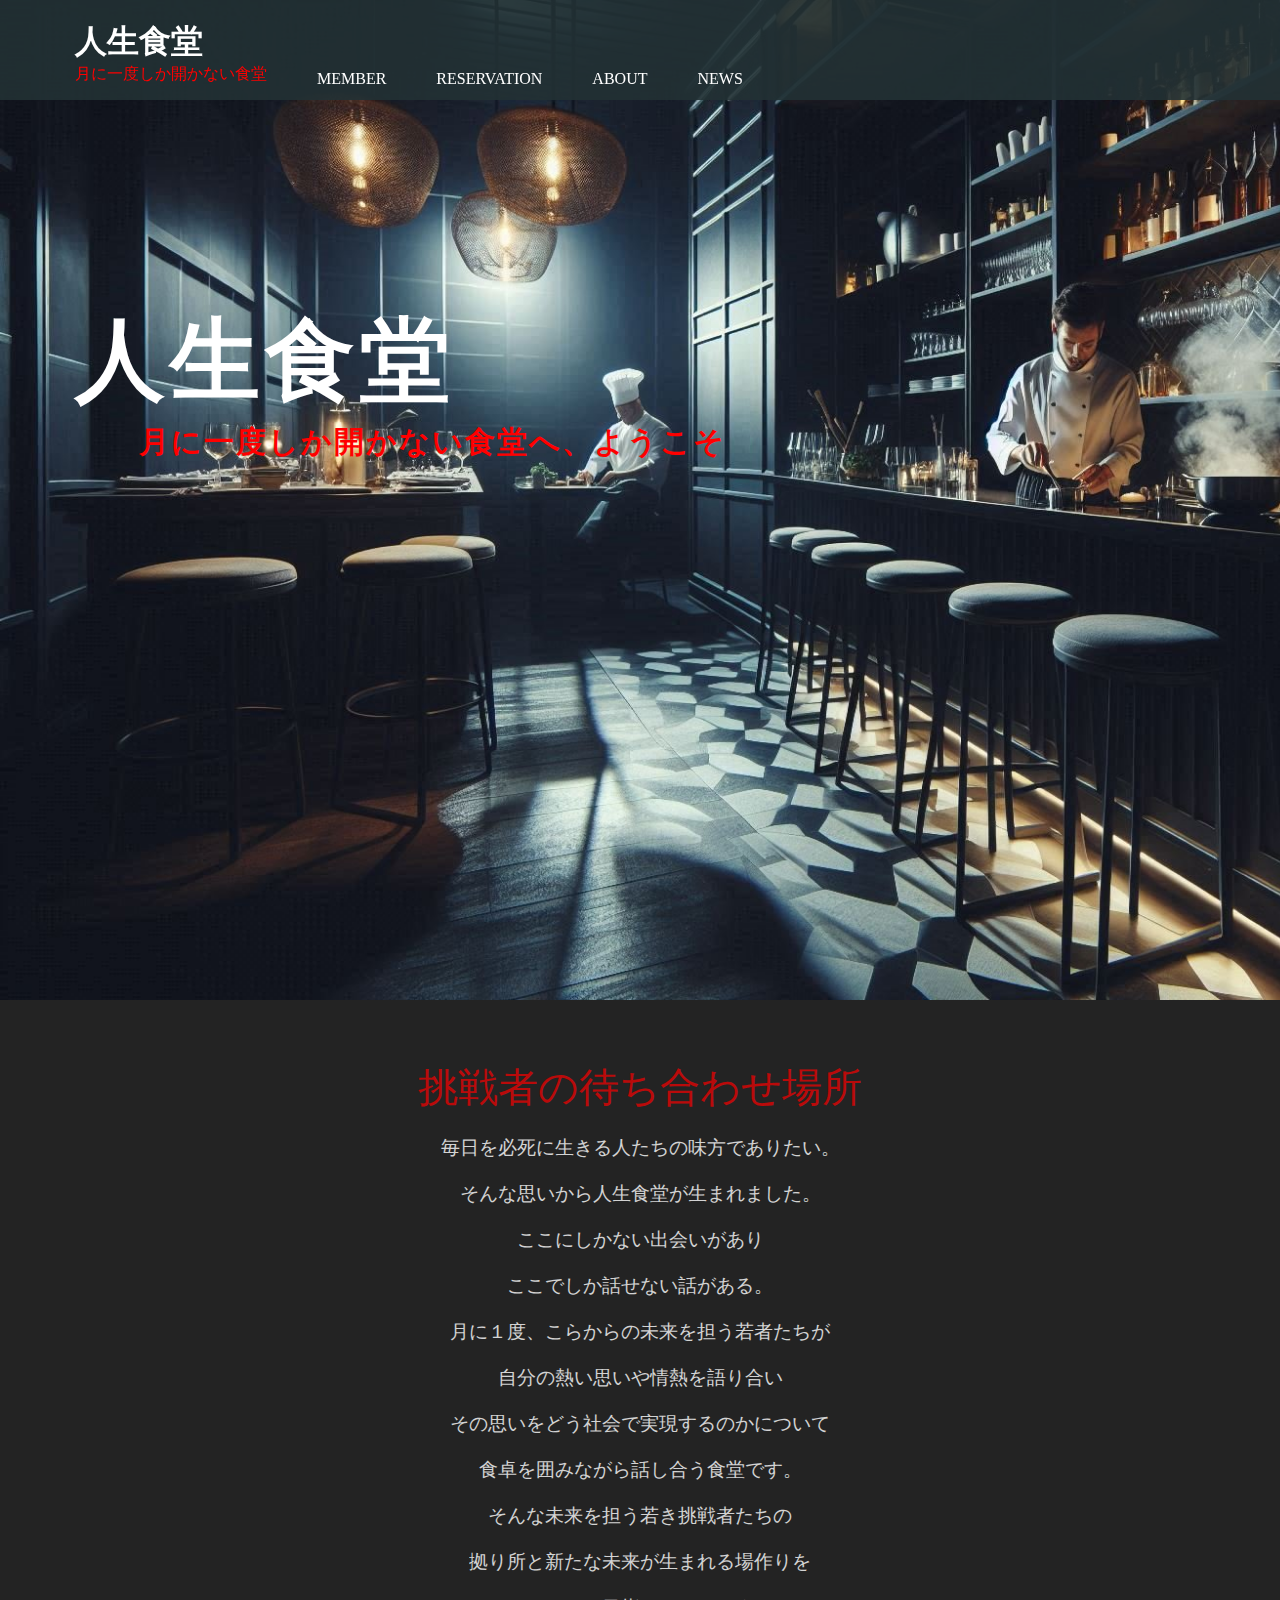
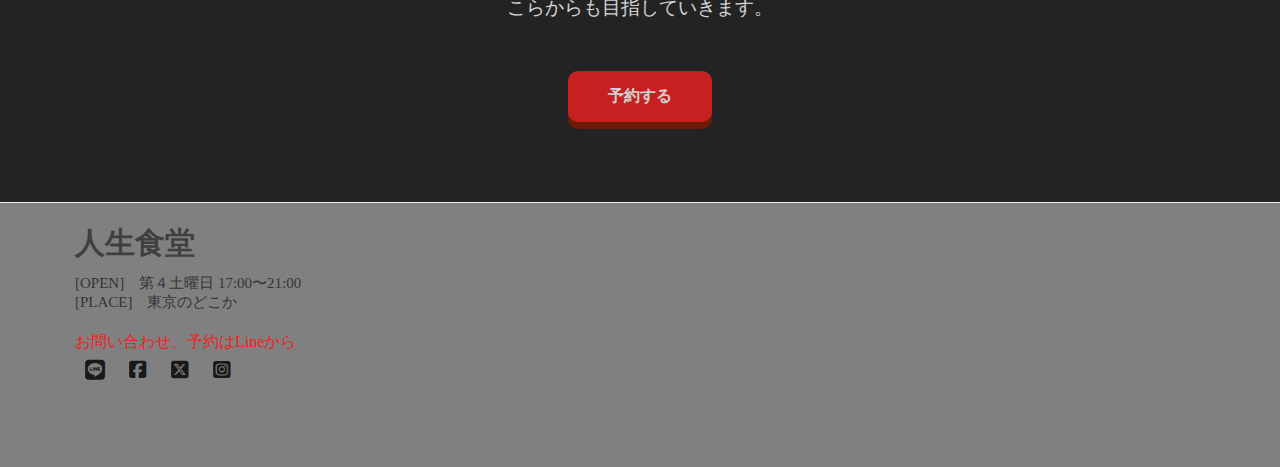
<file: index.html>
<!DOCTYPE html>
<html>

  <head>
    <meta charset="utf-8">
    <title>人生食堂</title>
    <link rel="stylesheet" href="https://cdnjs.cloudflare.com/ajax/libs/font-awesome/6.5.1/css/all.min.css">
    <link rel="stylesheet" href="style.css">
  </head>


  <body>
    <header>
      <div class="container">
        <div class="header-left">
          <h1><a href="https://jinsei-shokudou.github.io/main/">人生食堂</a></h1>
          <p>月に一度しか開かない食堂</p>
        </div>

        <div class="header-list">
          <ul>
            <li><a href="#">MEMBER</a></li>
            <li><a href="https://line.me/R/ti/p/@108zmfgx?oat_content=url&ts=04301537">RESERVATION</a></li>
            <li><a href="#">ABOUT</a></li>
            <li><a href="#">NEWS</a></li>
          </ul>
        </div>
      </div>
    </header>

    <div class="top-wrapper">
      <div class="container">
        <h1>人生食堂</h1>
        <h2>　　月に一度しか開かない食堂へ、ようこそ</h2>
      </div>
    </div>
    
    <div class="message-wrapper">
      <div class="container">
        <div class="heading">
          <h2>挑戦者の待ち合わせ場所</h2>
          <h3>毎日を必死に生きる人たちの味方でありたい。</h3>
          <h3>そんな思いから人生食堂が生まれました。</h3>
          <h3>ここにしかない出会いがあり</h3>
          <h3>ここでしか話せない話がある。</h3>
          <h3>月に１度、こらからの未来を担う若者たちが</h3>
          <h3>自分の熱い思いや情熱を語り合い</h3>
          <h3>その思いをどう社会で実現するのかについて</h3>
          <h3>食卓を囲みながら話し合う食堂です。</h3>
          <h3>そんな未来を担う若き挑戦者たちの</h3>
          <h3>拠り所と新たな未来が生まれる場作りを</h3>
          <h3>こらからも目指していきます。</h3>
        </div>
        <a href="https://line.me/R/ti/p/@108zmfgx?oat_content=url&ts=04301537" class="btn message">予約する</a>     <!クラス名はbtnとmessageの2つ>
      </div>
    </div>

    <footer>
      <div class="container">

        <div class="top-name">
          <h1>人生食堂</h1>
          <div class="infomation">
            <p2>[OPEN]　第４土曜日 17:00〜21:00</p2>
            <p3>[PLACE]　東京のどこか</p3>
            <p>お問い合わせ、予約はLineから</p>
            <div class="btn-wrapper">
            <a href="https://line.me/R/ti/p/@108zmfgx?oat_content=url&ts=04301537" class="btn line"><span class="fab fa-line fa-lg"></span></a>
              <a href="#" class="btn facebook"><span class="fab fa-square-facebook fa-lg"></span></a>
              <a href="#" class="btn twitter"><span class="fab fa-square-x-twitter fa-lg"></span></a>
              <a href="#" class="btn instagram"><span class="fab fa-square-instagram fa-lg"></span></a>
            </div>
          </div>

        </div>

      </div>
    </footer>
  </body>
</html>
</file>
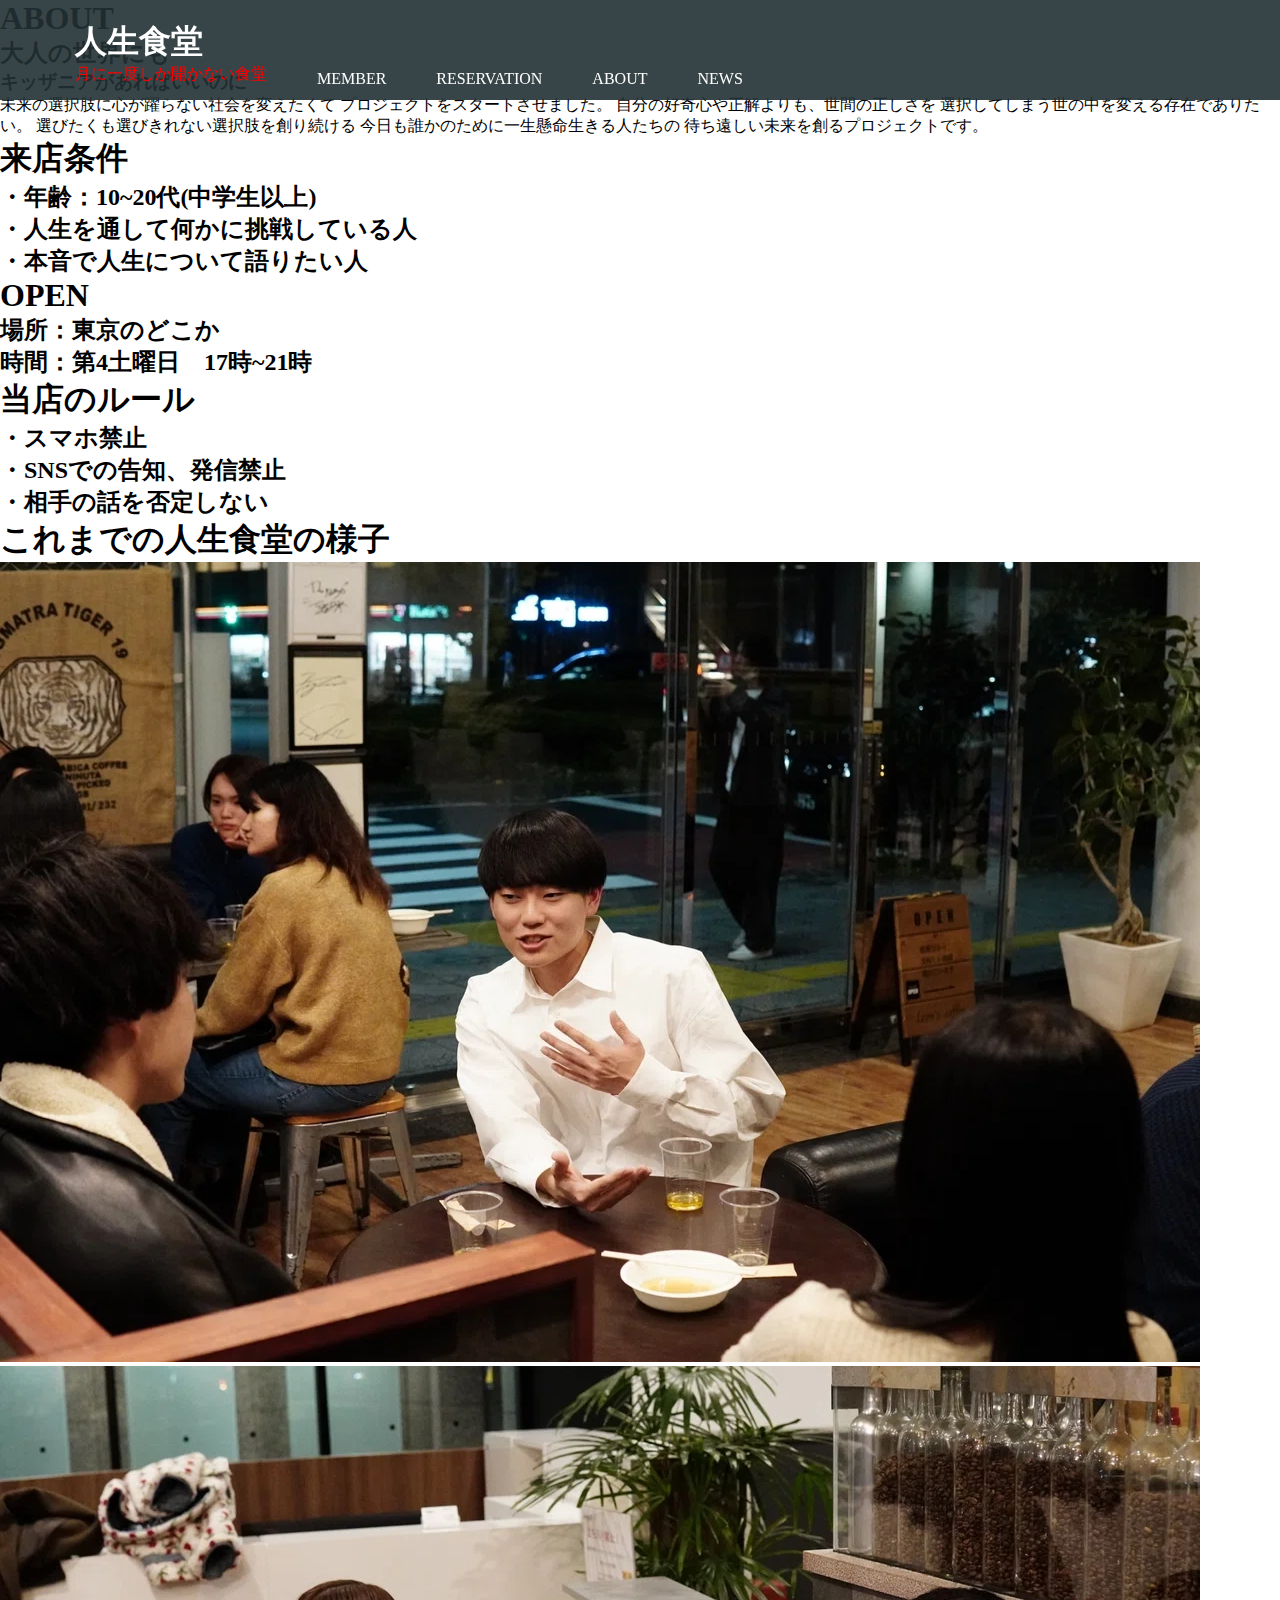
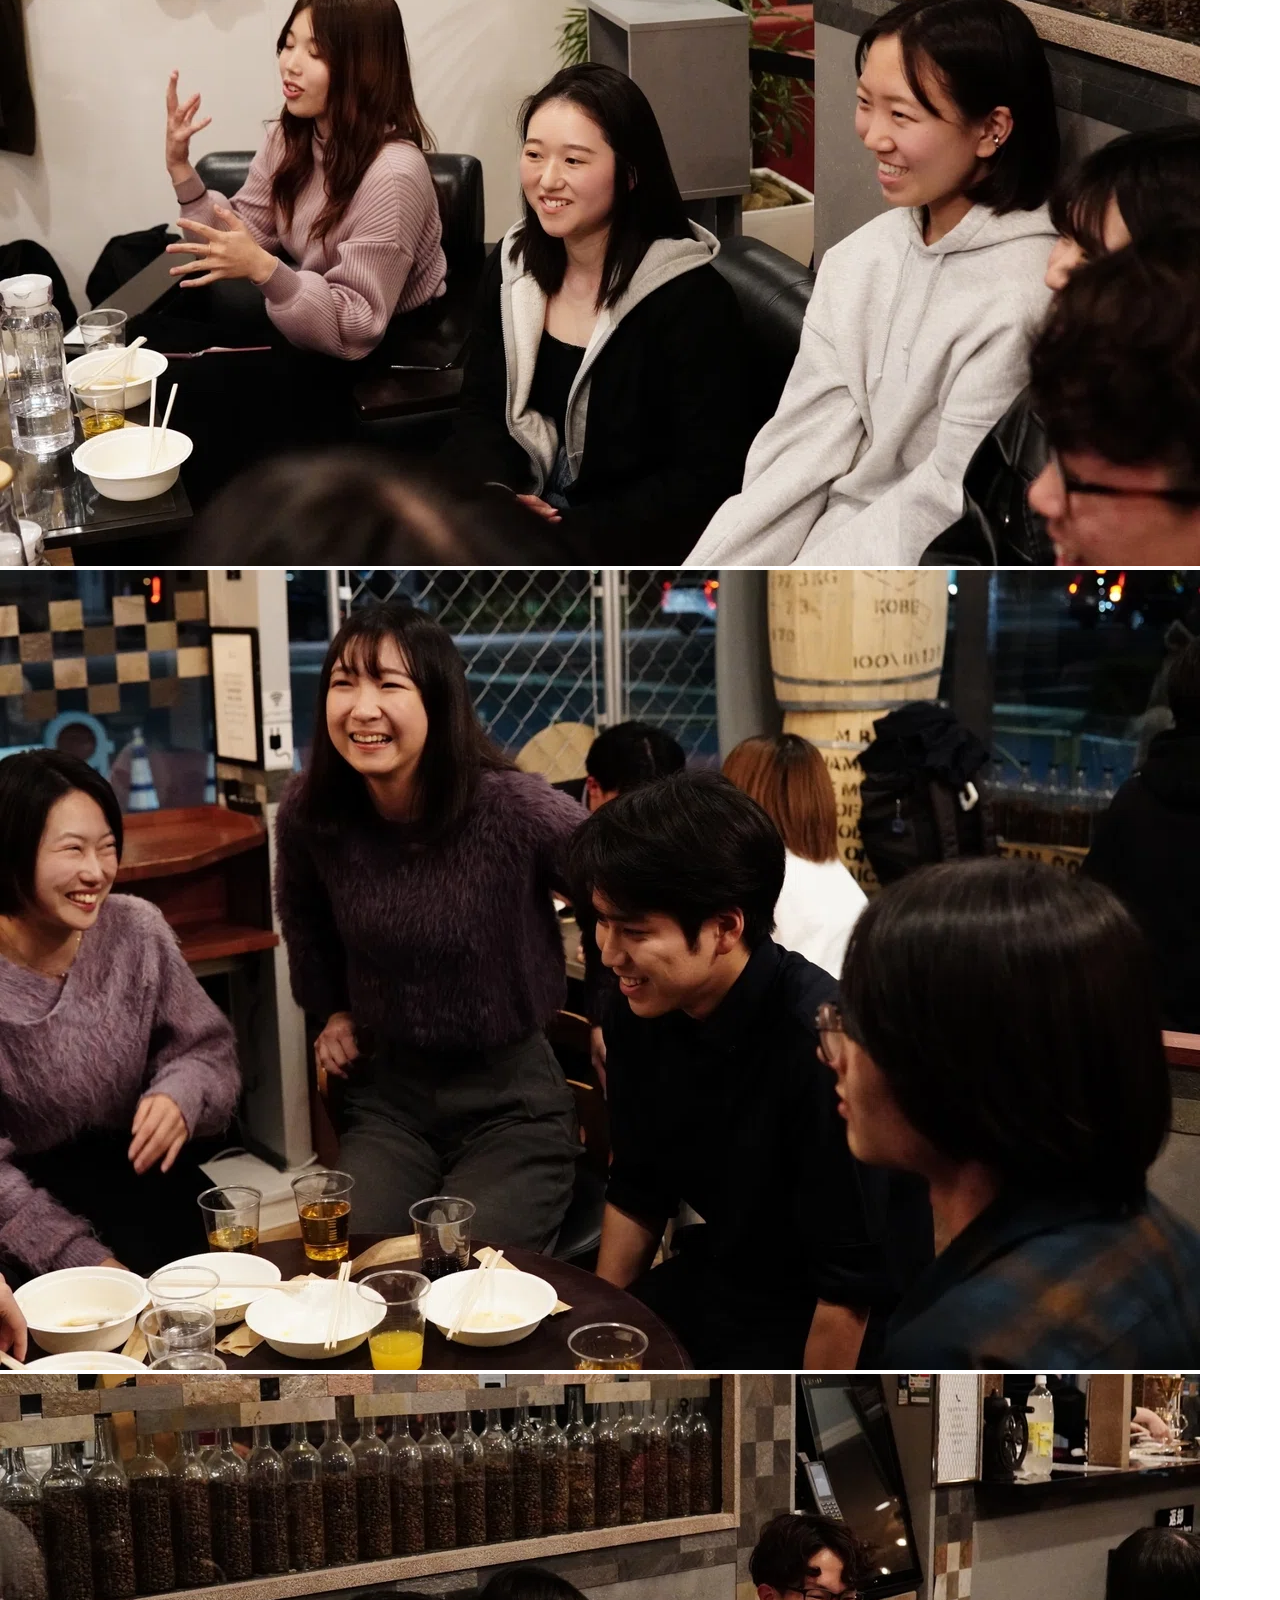
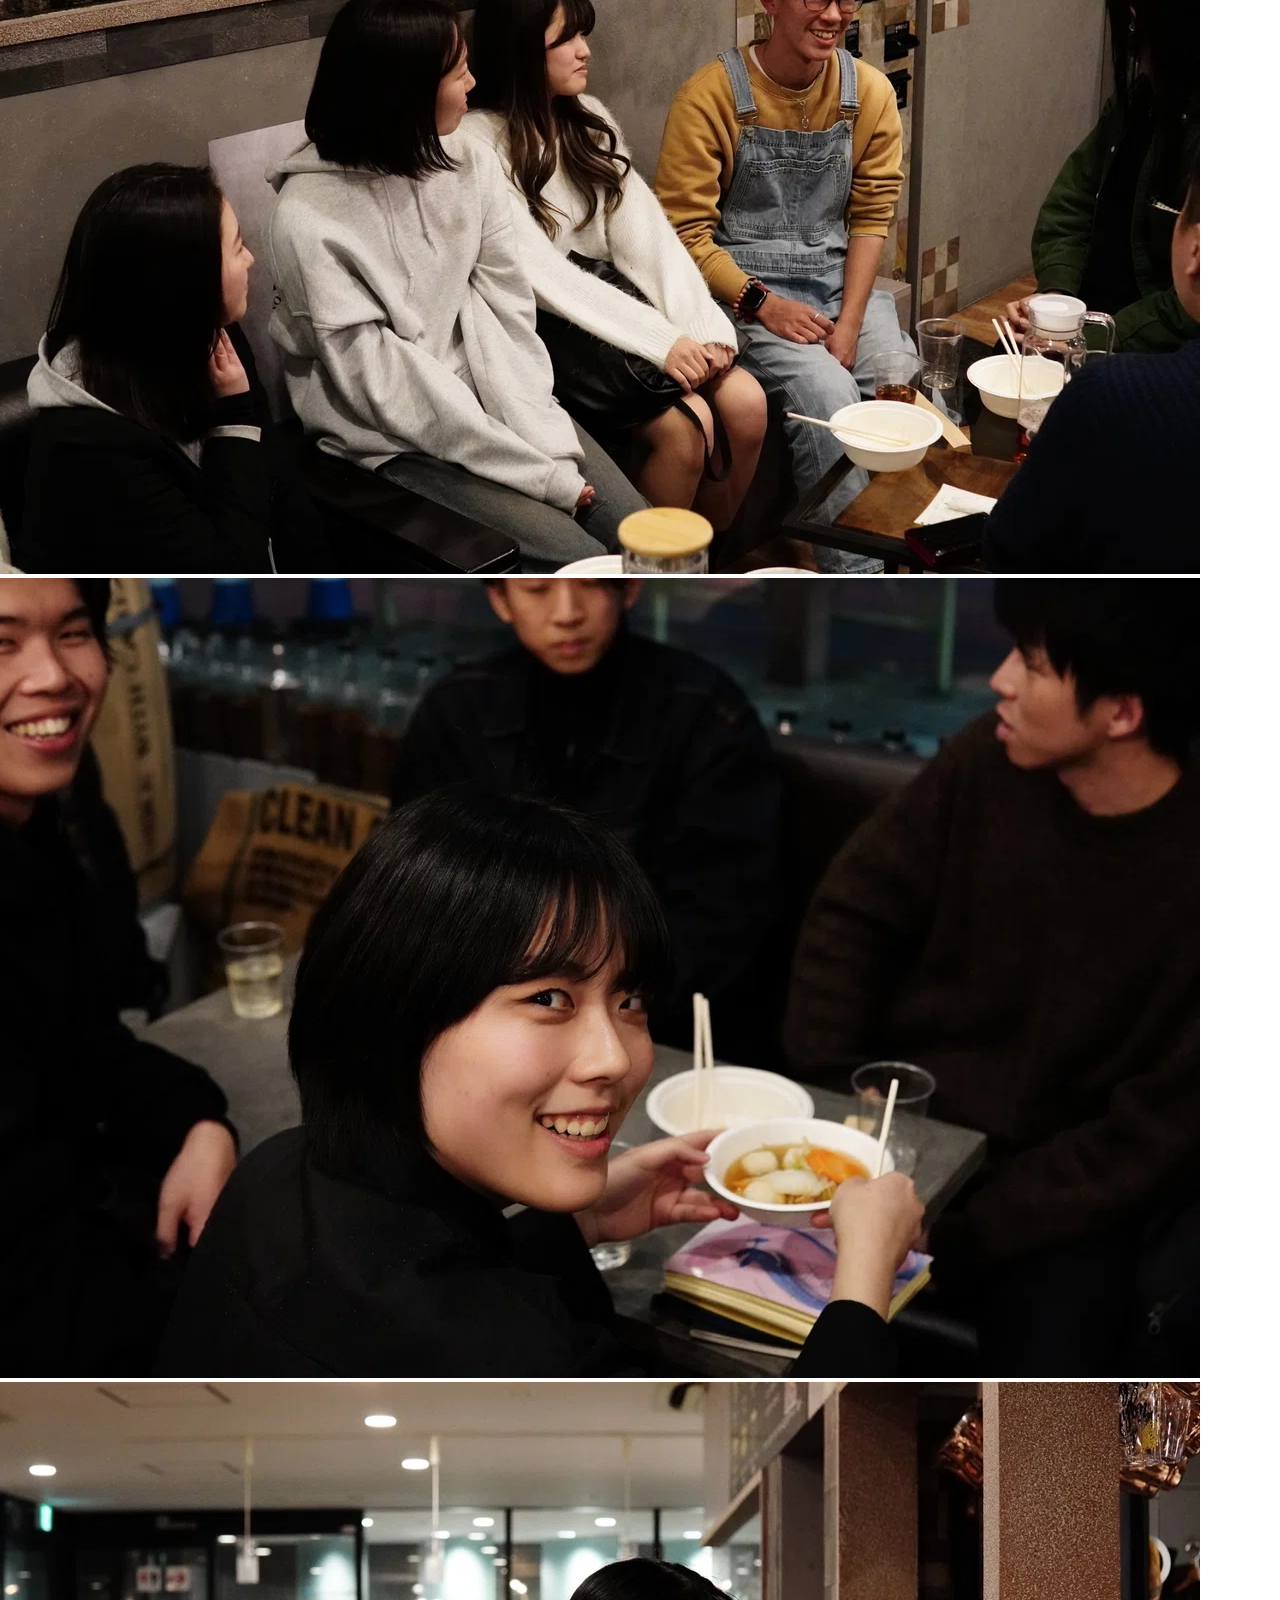
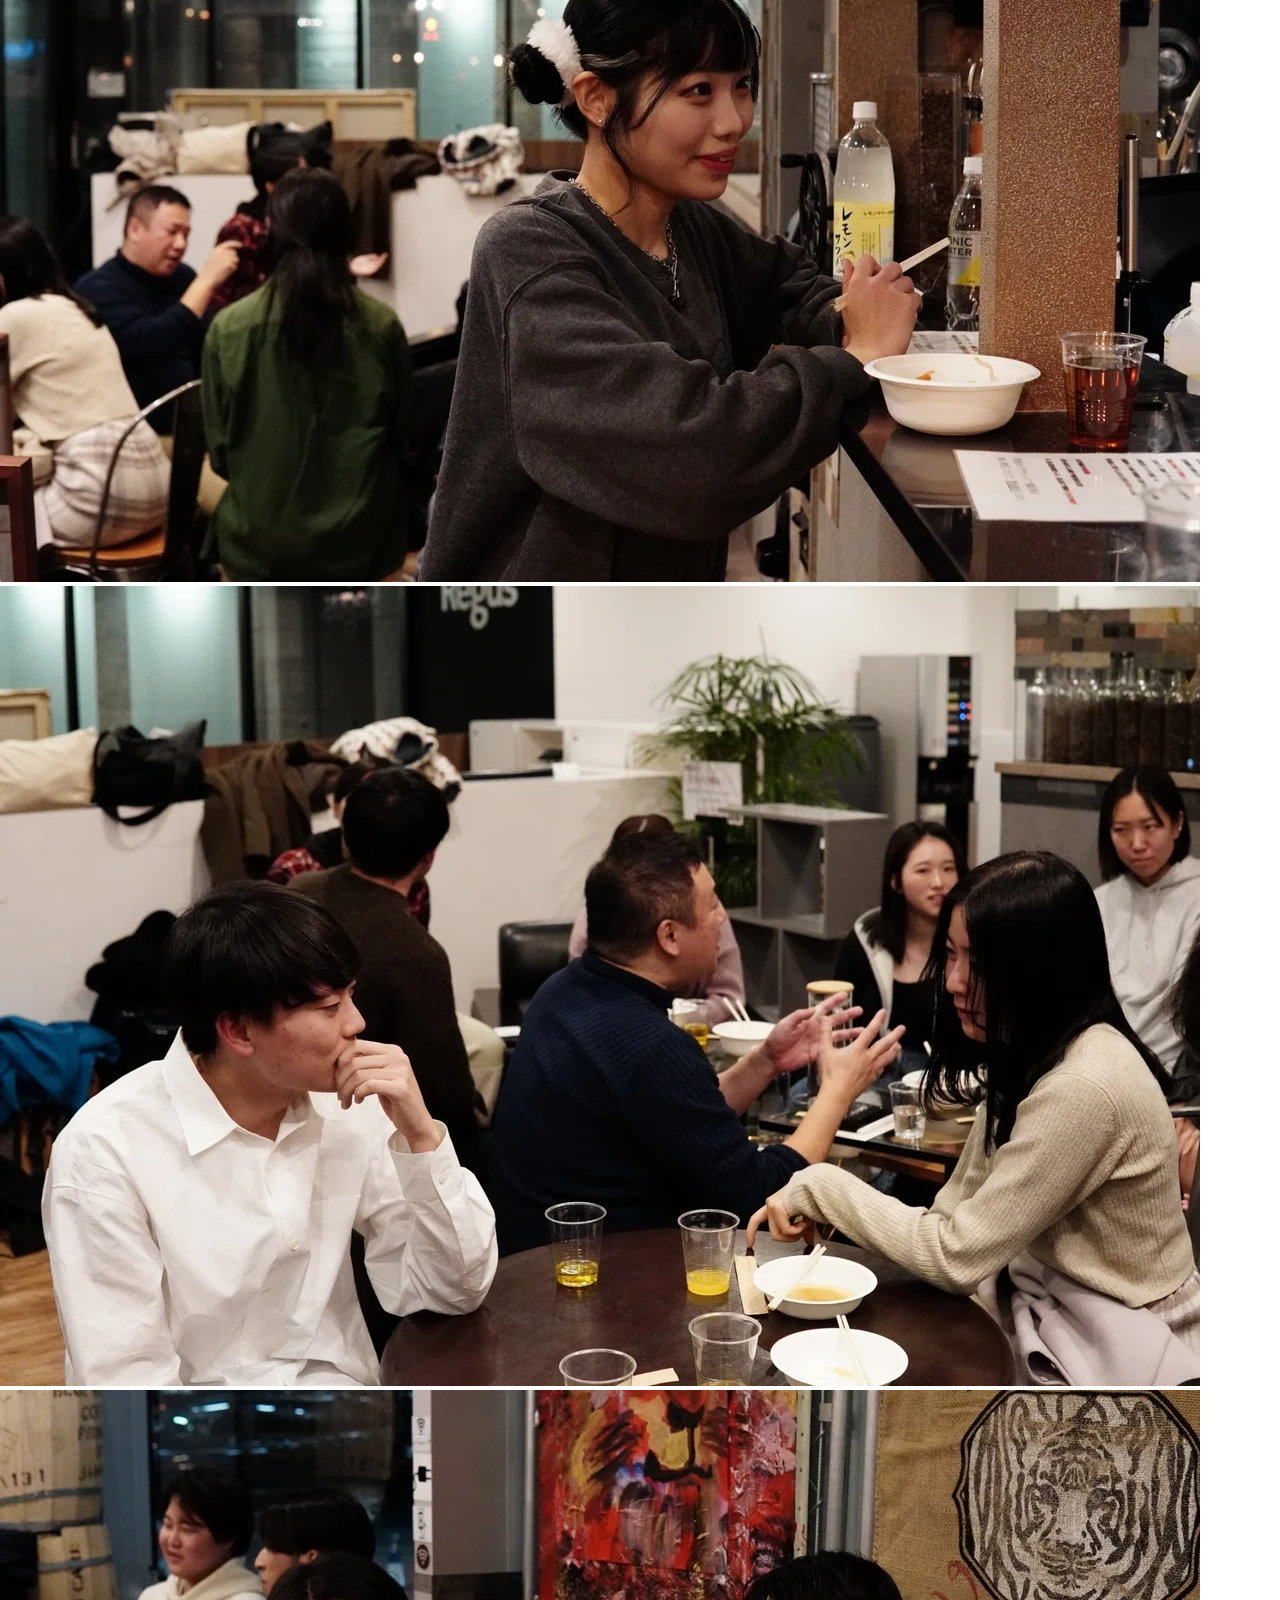
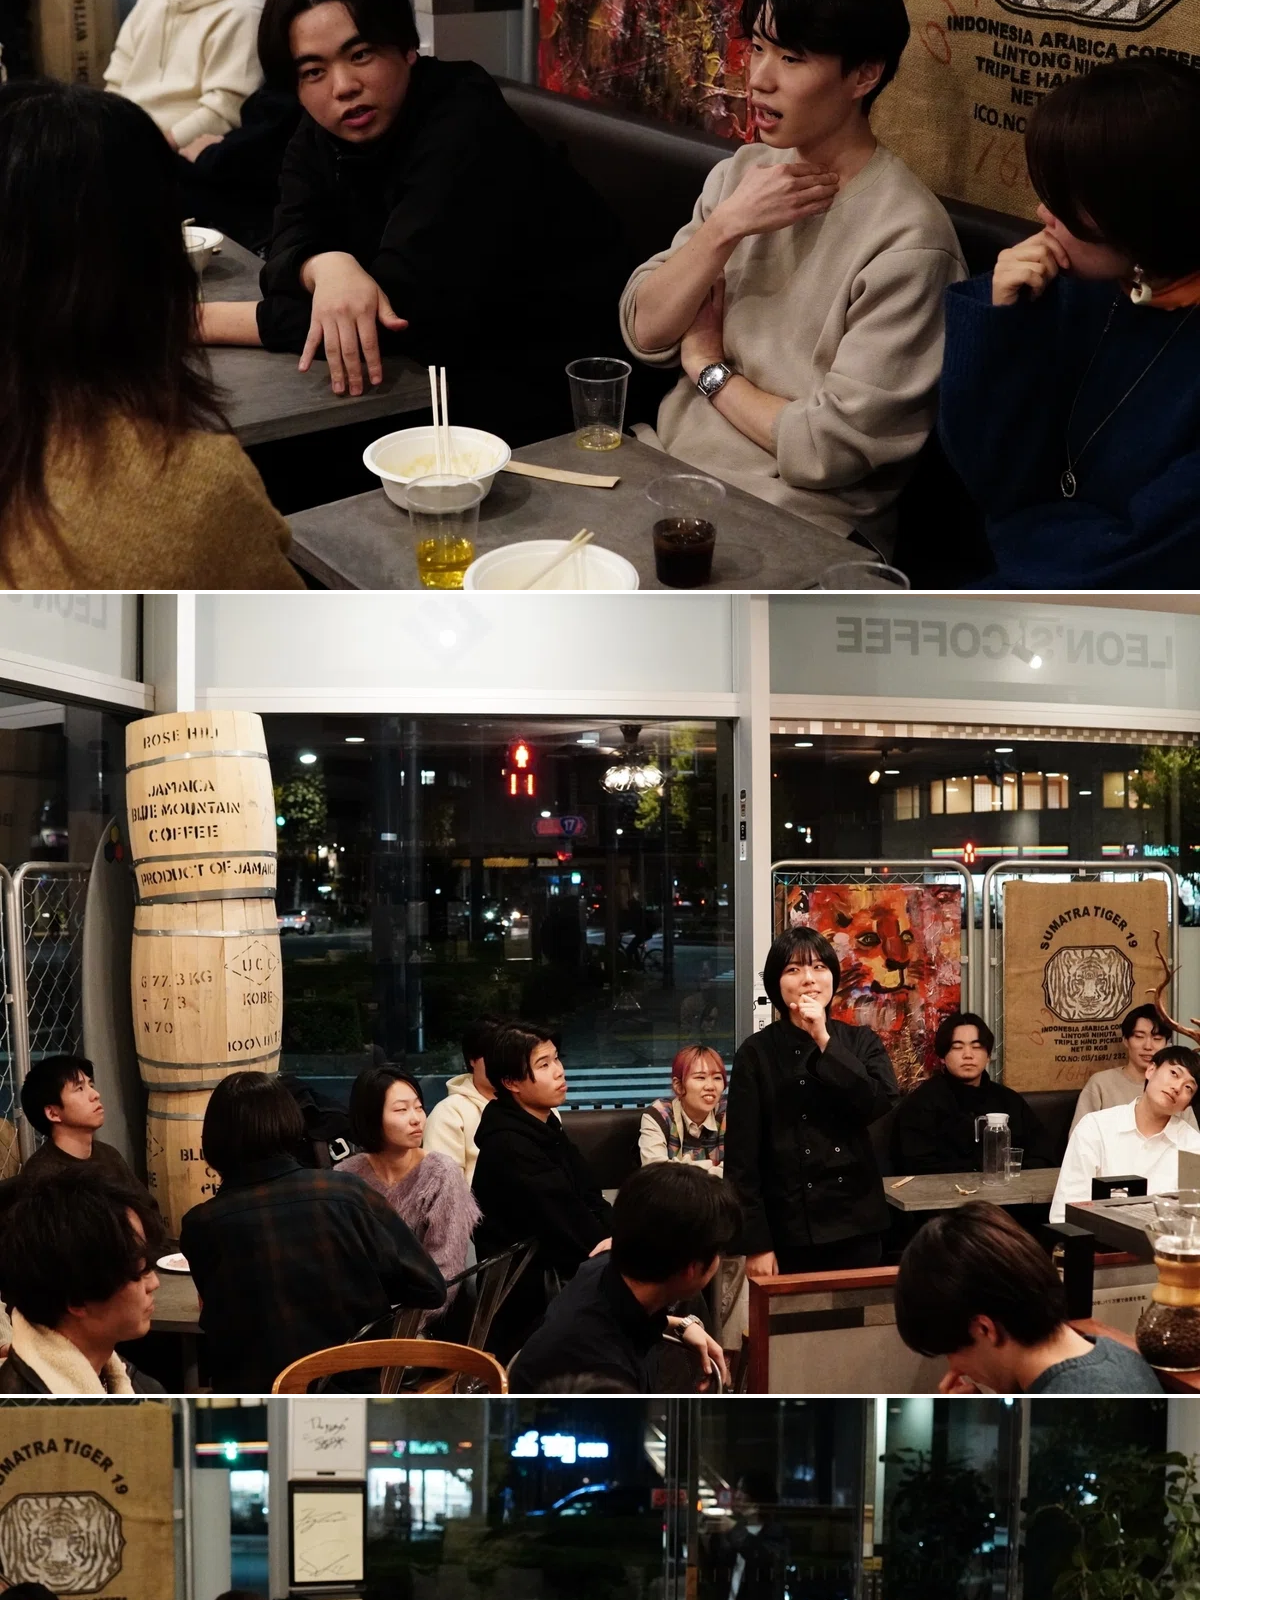
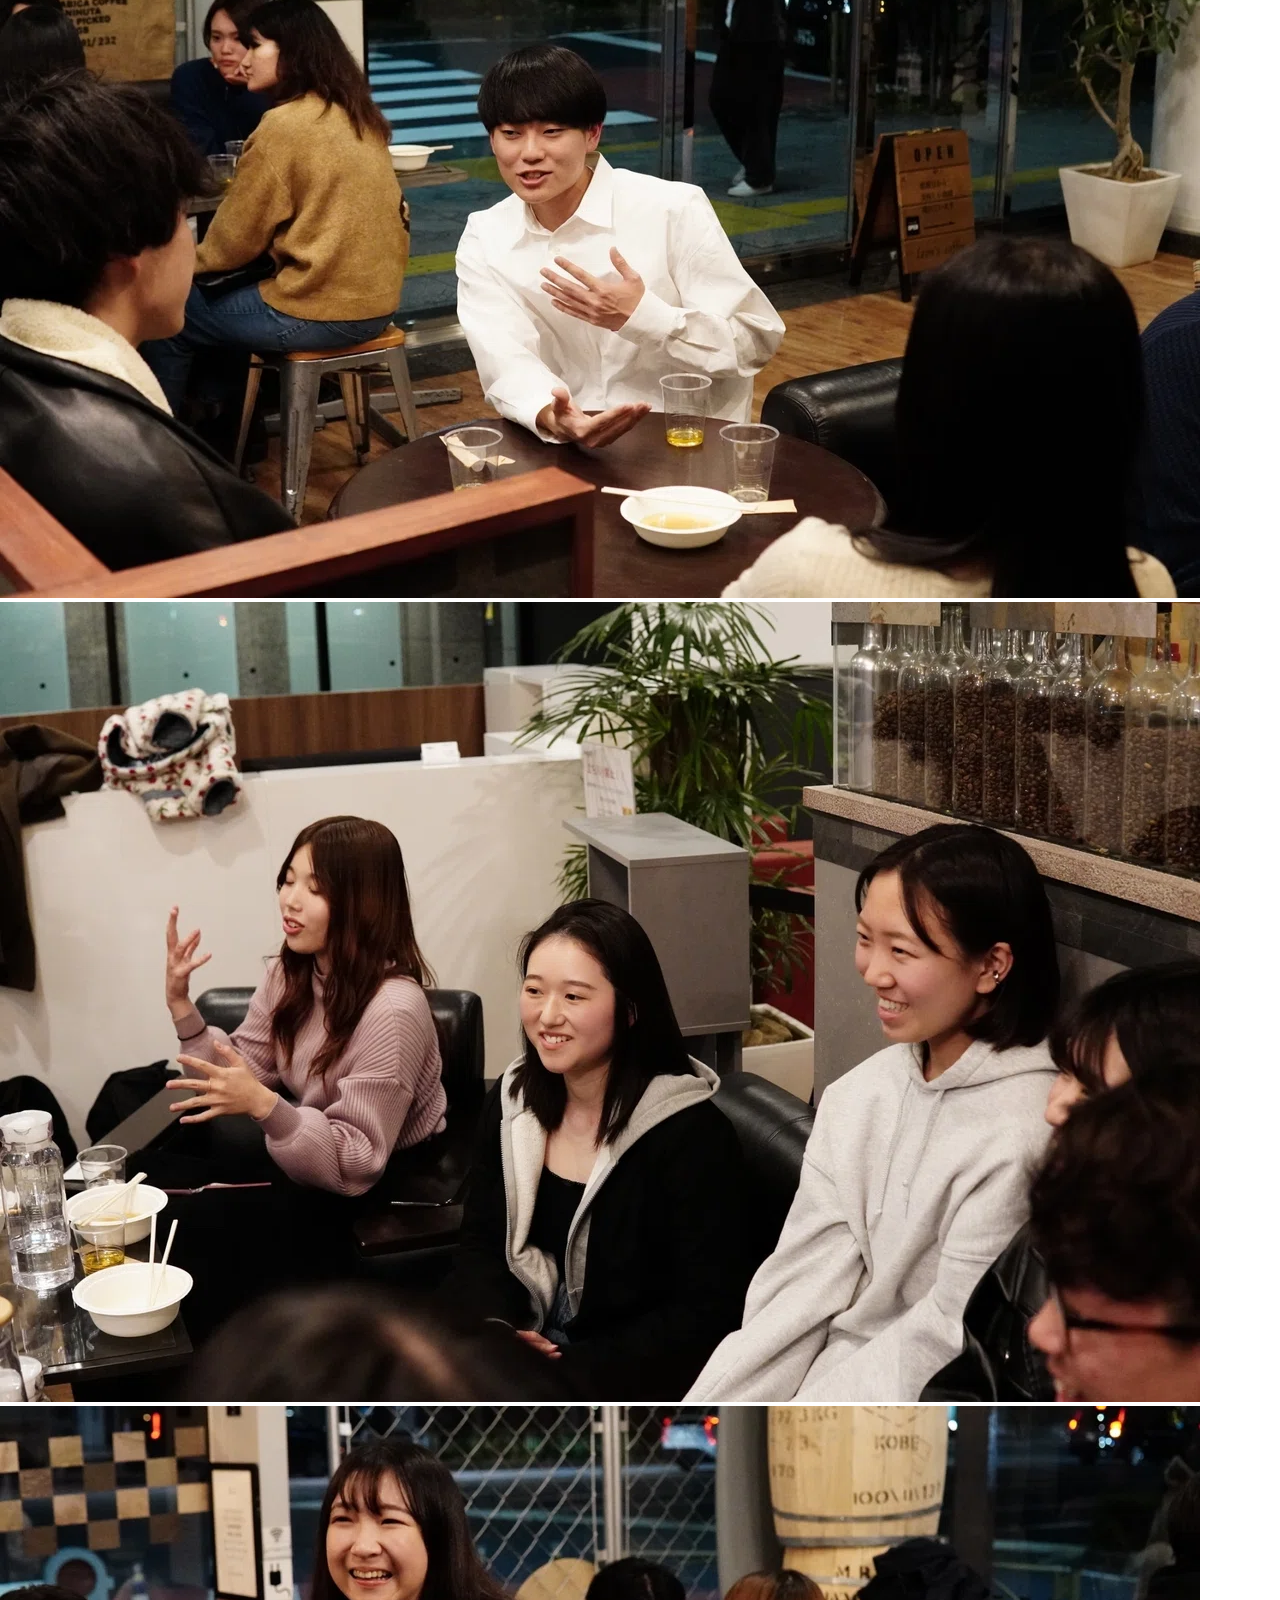
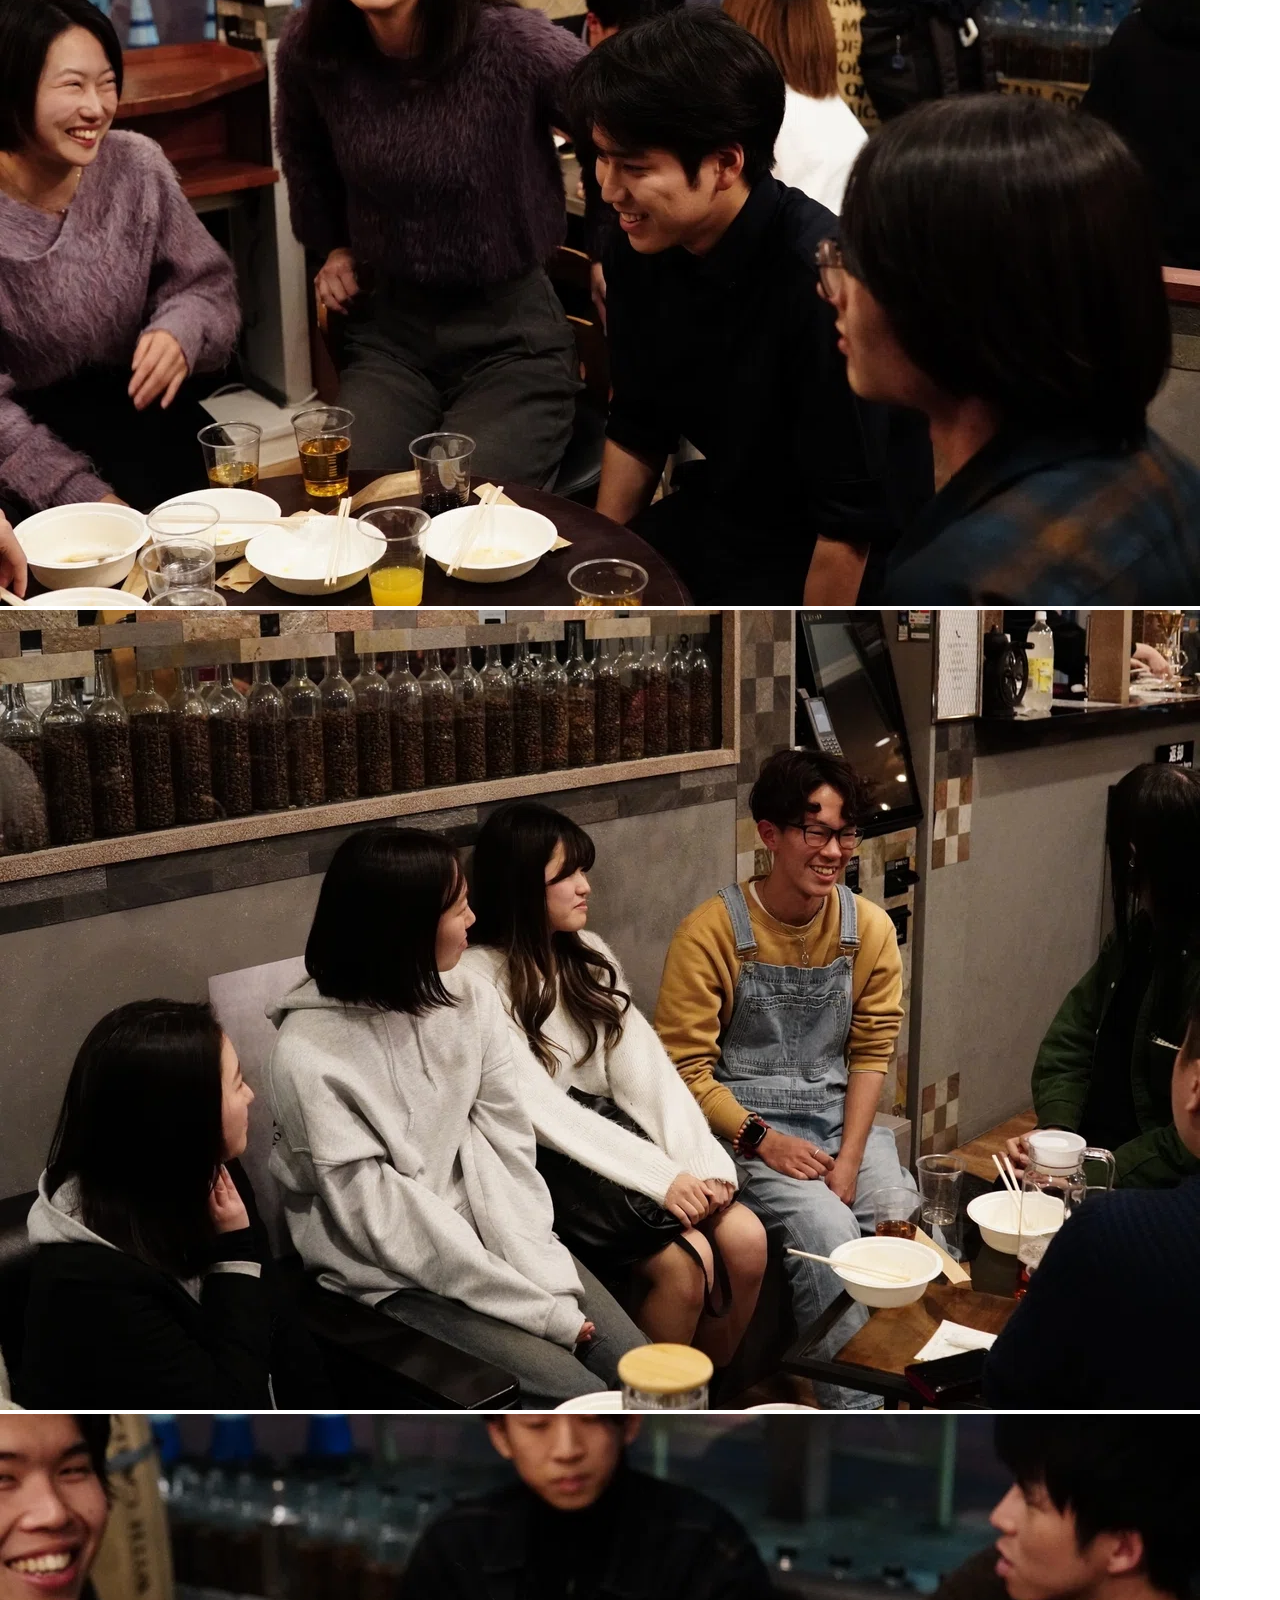
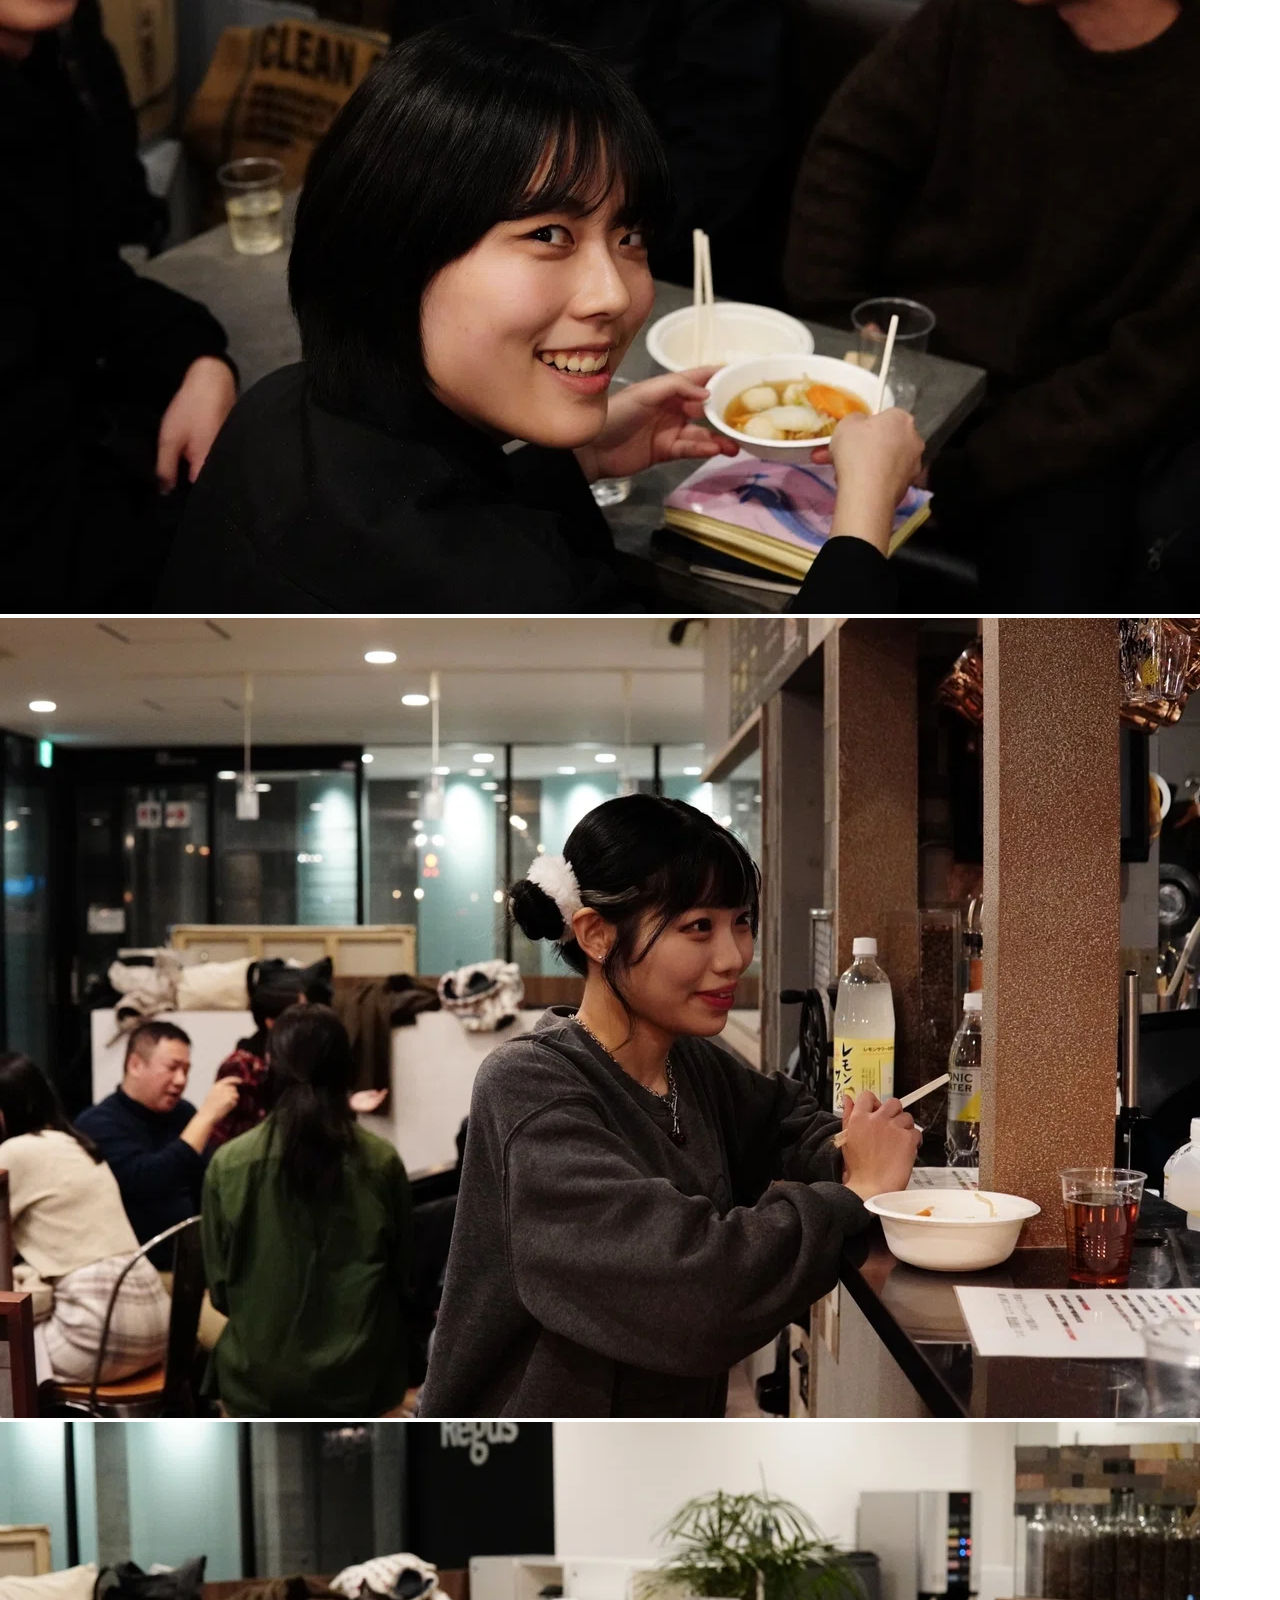
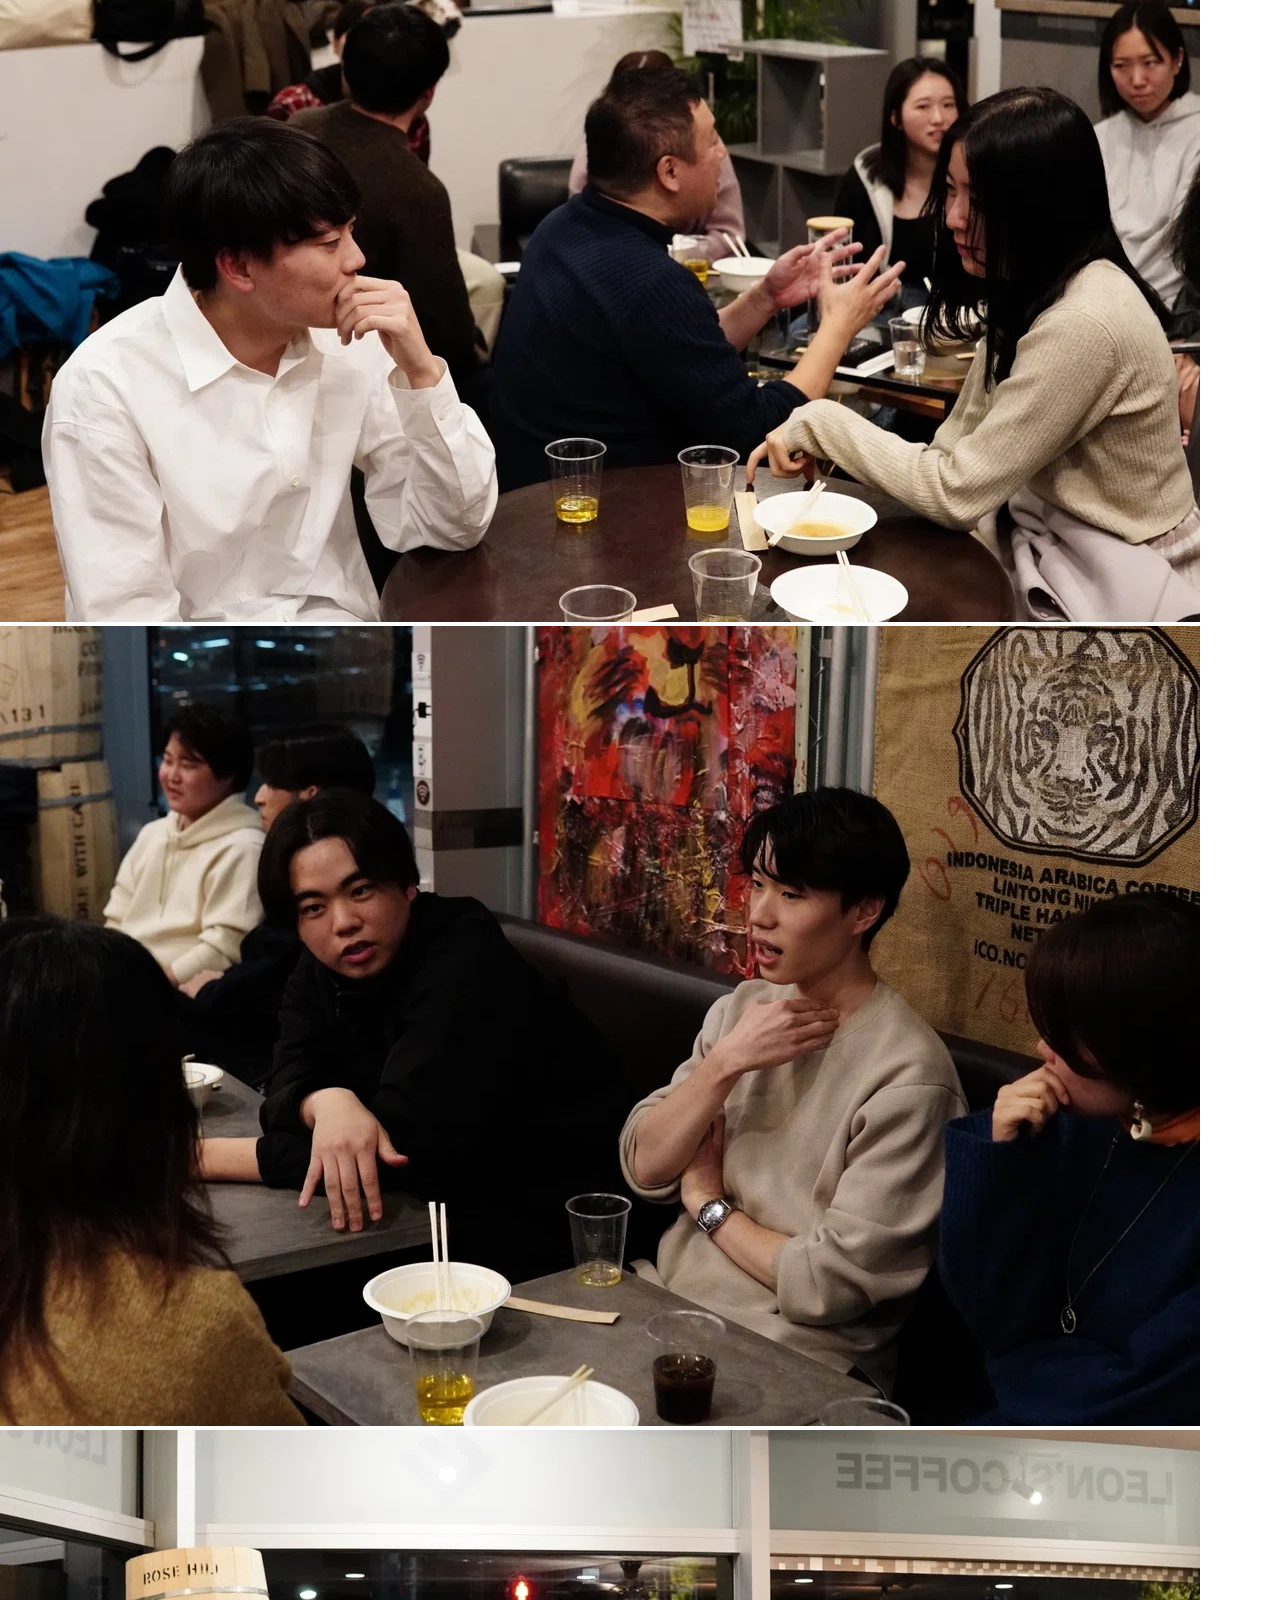
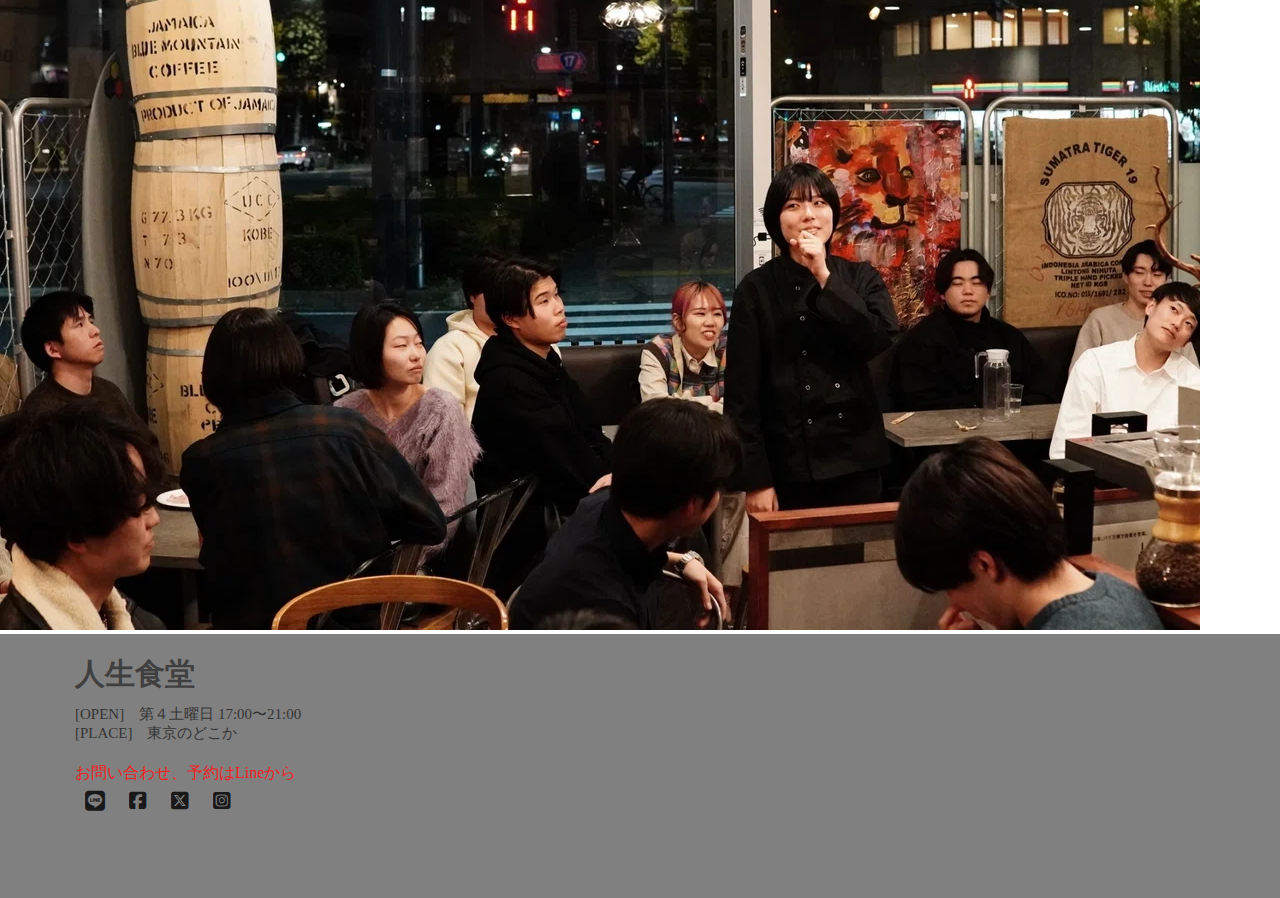
<file: about.html>
<!DOCTYPE html>
<html>
<head>
  <meta charset="utf-8">
  <title>人生食堂</title>
  <link rel="stylesheet" href="https://cdnjs.cloudflare.com/ajax/libs/font-awesome/6.5.1/css/all.min.css">
  <link rel="stylesheet" href="style.css">
</head>
<body>
  <header>
    <div class="container">
      <div class="header-left">
        <h1><a href="/">人生食堂</a></h1>
        <p>月に一度しか開かない食堂</p>
      </div>

      <!-- ハンバーガーアイコン -->
      <div class="hamburger" id="hamburger">
        <span></span>
        <span></span>
        <span></span>
      </div>

      <!-- ナビゲーションメニュー -->
      <nav class="header-list" id="nav">
        <ul>
          <li><a href="#">MEMBER</a></li>
          <li><a href="https://line.me/R/ti/p/@108zmfgx?oat_content=url&ts=04301537">RESERVATION</a></li>
          <li><a href="#">ABOUT</a></li>
          <li><a href="#">NEWS</a></li>
        </ul>
      </nav>
    </div>
  </header>

  <div class="top-wrapper3">

    <div class="container3">
      <h1><span>ABOUT</span></h1>
      <h2>大人の世界にも</h2>
      <h3>キッザニアがあればいいのに</h3>
      <p>
        未来の選択肢に心が躍らない社会を変えたくて
        プロジェクトをスタートさせました。
        
        自分の好奇心や正解よりも、世間の正しさを
        選択してしまう世の中を変える存在でありたい。
        
        選びたくも選びきれない選択肢を創り続ける
        今日も誰かのために一生懸命生きる人たちの
        待ち遠しい未来を創るプロジェクトです。
      </p>
    </div>
    
    <div class="conditions">
      <h1>来店条件</h1>
      <h2>・年齢：10~20代(中学生以上)</h2>
      <h2>・人生を通して何かに挑戦している人</h2>
      <h2>・本音で人生について語りたい人</h2>
    </div>

    <div class="Opening_hours" >
      <h1>OPEN</h1>
      <h2>場所：東京のどこか</h2>
      <h2>時間：第4土曜日　17時~21時</h2>
    </div>

    <div class="rule">
      <h1>当店のルール</h1>
      <h2>・スマホ禁止</h2>
      <h2>・SNSでの告知、発信禁止</h2>
      <h2>・相手の話を否定しない</h2>
    </div>

    <div class="slider-wrapper">
      <h1>これまでの人生食堂の様子</h1>
      <div class="slider-track" id="slider-track">
        <div class="slider">
          <img src="1.jpg">
          <img src="2.jpg">
          <img src="3.jpg">
          <img src="4.jpg">
          <img src="5.jpg">
          <img src="6.jpg">
          <img src="7.jpg">
          <img src="8.jpg">
          <img src="9.jpg">
        </div>
      </div>
    </div>    

  </div>
   
  <footer>
    <div class="container">
      <div class="top-name">
        <h1>人生食堂</h1>
        <div class="infomation">
          <p2>[OPEN]　第４土曜日 17:00〜21:00</p2>
          <p3>[PLACE]　東京のどこか</p3>
          <p>お問い合わせ、予約はLineから</p>
          <div class="btn-wrapper">
            <a href="https://line.me/R/ti/p/@108zmfgx?oat_content=url&ts=04301537" class="btn line"><span class="fab fa-line fa-lg"></span></a>
            <a href="#" class="btn facebook"><span class="fab fa-square-facebook fa-lg"></span></a>
            <a href="#" class="btn twitter"><span class="fab fa-square-x-twitter fa-lg"></span></a>
            <a href="#" class="btn instagram"><span class="fab fa-square-instagram fa-lg"></span></a>
          </div>
        </div>
      </div>
    </div>
  </footer>

  
  <script>
    const hamburger = document.getElementById('hamburger');
    const nav = document.getElementById('nav');
    hamburger.addEventListener('click', () => {
      nav.classList.toggle('active');
    });
  
    window.addEventListener("load", () => {
      const track = document.getElementById("slider-track");
      const slider = track.querySelector(".slider");
      const clone = slider.cloneNode(true);
      track.appendChild(clone);
    });
  </script>
  
</body>
</html>
</file>
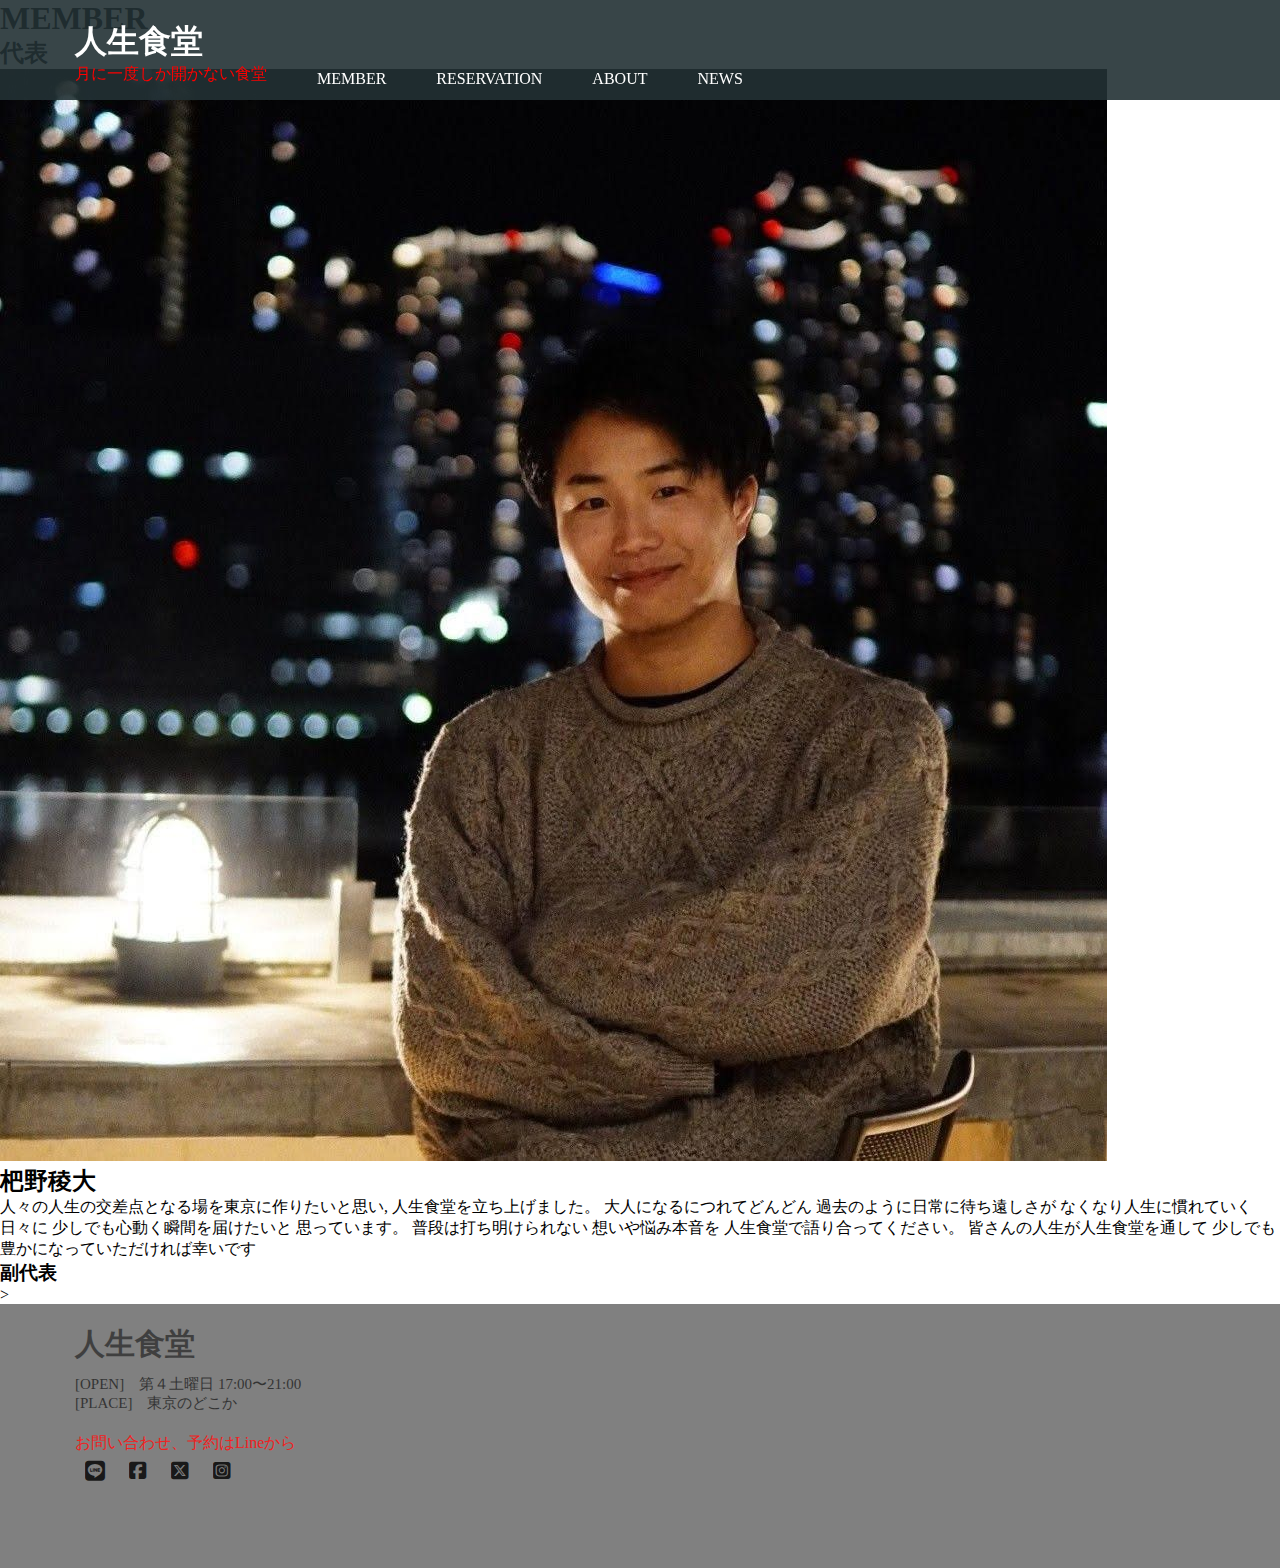
<file: member.html>
<!DOCTYPE html>
<html>
<head>
  <meta charset="utf-8">
  <title>人生食堂</title>
  <link rel="stylesheet" href="https://cdnjs.cloudflare.com/ajax/libs/font-awesome/6.5.1/css/all.min.css">
  <link rel="stylesheet" href="style.css">
</head>
<body>
  <header>
    <div class="container">
      <div class="header-left">
        <h1><a href="/">人生食堂</a></h1>
        <p>月に一度しか開かない食堂</p>
      </div>

      <!-- ハンバーガーアイコン -->
      <div class="hamburger" id="hamburger">
        <span></span>
        <span></span>
        <span></span>
      </div>

      <!-- ナビゲーションメニュー -->
      <nav class="header-list" id="nav">
        <ul>
          <li><a href="#">MEMBER</a></li>
          <li><a href="https://line.me/R/ti/p/@108zmfgx?oat_content=url&ts=04301537">RESERVATION</a></li>
          <li><a href="#">ABOUT</a></li>
          <li><a href="#">NEWS</a></li>
        </ul>
      </nav>
    </div>
  </header>

  <div class="top-wrapper2">
    <div class="container2">
      <h1><span>MEMBER</span></h1>
      <h2>代表</h2>
      <div class="profile">
        <a href="https://lit.link/gabachan"><img src="hano.JPG"></a>
        <h2>杷野稜大</h2>
        <p>
          人々の人生の交差点となる場を東京に作りたいと思い,
          人生食堂を立ち上げました。
          大人になるにつれてどんどん
          過去のように日常に待ち遠しさが
          なくなり人生に慣れていく日々に
          少しでも心動く瞬間を届けたいと
          思っています。
          
          普段は打ち明けられない
          想いや悩み本音を
          人生食堂で語り合ってください。
          
          皆さんの人生が人生食堂を通して
          少しでも豊かになっていただければ幸いです
        </p>
      </div>
      <h3>副代表</h3>>
    </div>
  </div>

  
  
  

  <footer>
    <div class="container">
      <div class="top-name">
        <h1>人生食堂</h1>
        <div class="infomation">
          <p2>[OPEN]　第４土曜日 17:00〜21:00</p2>
          <p3>[PLACE]　東京のどこか</p3>
          <p>お問い合わせ、予約はLineから</p>
          <div class="btn-wrapper">
            <a href="https://line.me/R/ti/p/@108zmfgx?oat_content=url&ts=04301537" class="btn line"><span class="fab fa-line fa-lg"></span></a>
            <a href="#" class="btn facebook"><span class="fab fa-square-facebook fa-lg"></span></a>
            <a href="#" class="btn twitter"><span class="fab fa-square-x-twitter fa-lg"></span></a>
            <a href="#" class="btn instagram"><span class="fab fa-square-instagram fa-lg"></span></a>
          </div>
        </div>
      </div>
    </div>
  </footer>

  
  <!-- JavaScriptでハンバーガー開閉 -->
  <script>
    const hamburger = document.getElementById('hamburger');
    const nav = document.getElementById('nav');
    hamburger.addEventListener('click', () => {
      nav.classList.toggle('active');
    });
  </script>
</body>
</html>
</file>
<file: style.css>
* {
    margin: 0;
    padding: 0;
    box-sizing: border-box;
  }

body {
    font-family: "cursive";
  }
  
  a {
    text-decoration: none;
  }
  
  .container {
    width: 100%;
    max-width: 1170px;
    margin: 0 auto;
    padding: 0 20px; 
  }
  

  .header-left a{
    color: white;
    transition: all ;
  }


  .container p{
    color: red;
  }
  
  .top-wrapper {
    height: 1000px;
    background-image: url(img3.jpeg);
    background-size: cover;
    font-family: cursive;
  }
  
  .top-wrapper h1 {
    padding-top: 300px; 
    opacity: 1.0;
    font-size: 90px;
    letter-spacing: 5px;
    text-align: left;
    color: white;
  }

  .top-wrapper h2{
    opacity: 1.0;
    font-size: 30px;
    letter-spacing: 2px;
    text-align: left;
    color: red; 
  }
  
  .top-wrapper p {
    opacity: 0.7;
  }
  
  .btn-wrapper {
    padding-bottom: 80px;
    text-align: left;
  }

  .top-name h1 {
    margin-bottom: 10px;
    text-align: left;
    font-size: 30px;
    color: black;
    opacity: 0.5;
  }

  .top-name h2 {
    margin-bottom: 10px;
    text-align: left;
    font-size: 20px;
    color: black;
    opacity: 0.5;
  }

  .heading h2{
    padding-bottom: 20px;
    opacity: 1.0;
    font-weight: bold;
    font-size: 40px;
    color: rgba(255, 0, 0, 0.686);
  }

  .heading h3{
    padding-bottom: 20px;
    opacity: 0.8;
    font-weight: normal;
    color: white;
  }

  .btn {
    padding: 8px 10px;
    color: black;
    display: inline-block;
    opacity: 0.8;
    border-radius: 10px; /* 角を丸める*/
    font-weight: bold;
  }

  .message{
    color: white;
  }
  
  .btn:hover {
    opacity: 1;
  }
  
  .fa {
    margin-right: 5px;
  }
  
  @media screen and (max-width: 960px) {
    /* 画面幅960px以下のとき */
    .header-list {
      float: right;
      margin-top: 10px;
      width: 300px;
    }
  }

  header {
    height: 100px;
    width: 100%;
    background-color: rgba(34, 49, 52, 0.9);
    position: fixed;
    top: 0px;
    z-index: 10;
    padding-top: 20px;
  }
  
  .header-left {
    float: left;
    padding-right: 50px;
  }

  .header-list{
    float: left;
  }

  header ul{
    display: flex;
  }

  header li{
    list-style: none;
    padding-right: 50px;
    padding-top:  50px;
  }

  header li a{
    transition: all 0.5s;
    color: white;
  }

  .header-list a:hover{
    color: red; 
  }
  
  .header-right:hover {
    background-color: rgba(255, 255, 255, 0.5);
  }
  
  .header-right a {
    line-height: 65px;
    padding: 0 25px;
    color: white;
    display: block;
  }

  .message-wrapper{
    background-color: rgb(35, 35, 35);
  }

  .heading {
    padding-top: 60px;
    padding-bottom: 30px;
    color: #5f5d60;
  }
  
  .heading h2 {
    font-weight: normal;
  }

  .heading h3 {
    font-weight: normal;
  }
  
  .message-wrapper {
    border-bottom: 1px solid #eee;
    padding-bottom: 80px;
    text-align: center;
  }
  
  .message {
    padding: 15px 40px;
    background-color: #f02020;
    box-shadow: 0 7px #7c1b03;
  }
  
  .message:active {
    position: relative;
    top: 7px;
    box-shadow: none;
  }

  footer {
    padding-top: 20px;
    background-color: gray;
  }

  .infomation p{
    color: #f02020;
  } 

  .infomation p2{
    color: black;
    font-size: 15px;
    opacity: 0.6;
    display: block;
  }

  .infomation p3{
    padding-bottom: 20px;
    color: black;
    font-size: 15px;
    opacity: 0.6;
    display: block;
  }
</file>
